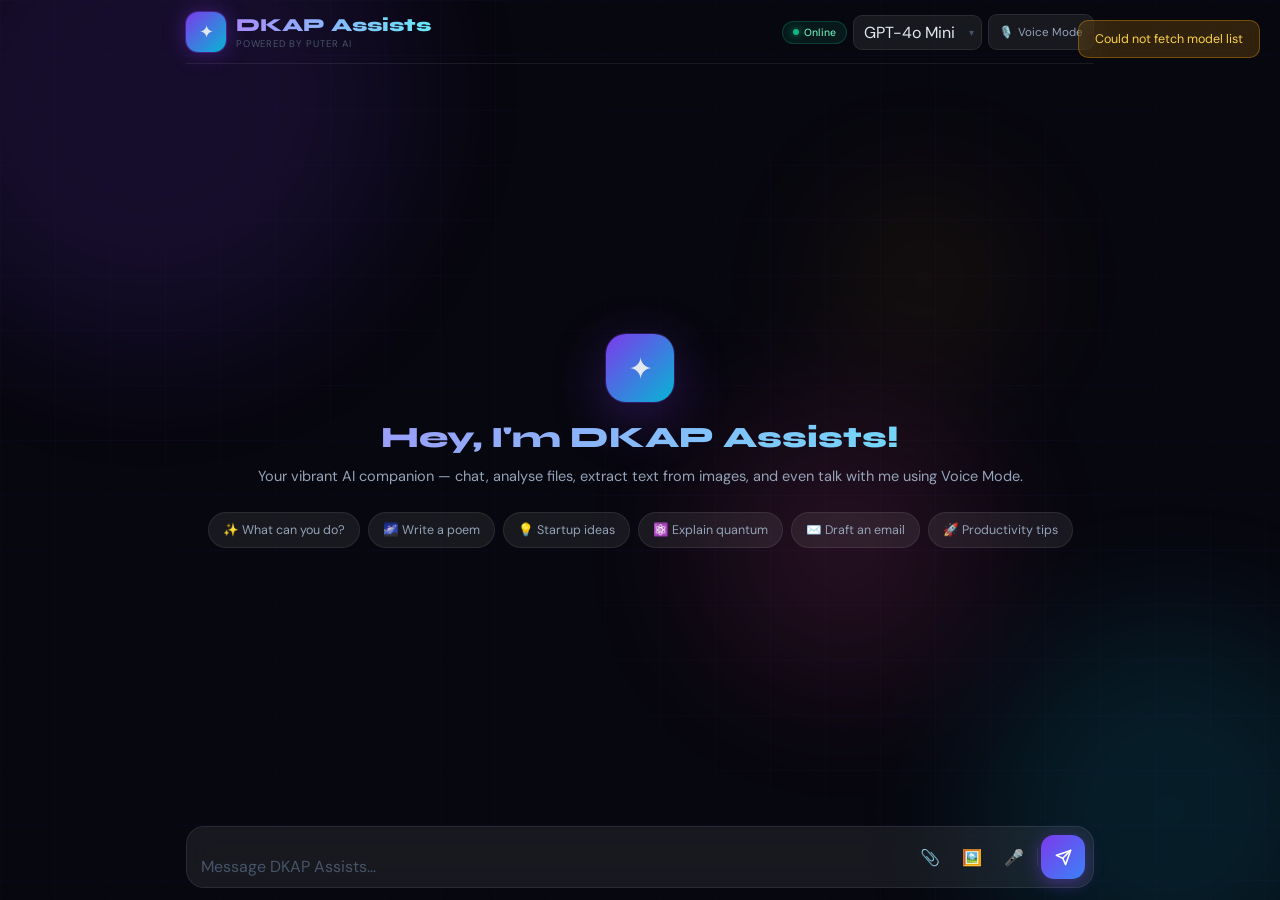
<file: dkap-assists.html>
<!DOCTYPE html>
<html lang="en">
<head>
<meta charset="UTF-8">
<meta name="viewport" content="width=device-width, initial-scale=1.0, viewport-fit=cover, maximum-scale=1.0">
<meta name="mobile-web-app-capable" content="yes">
<meta name="apple-mobile-web-app-capable" content="yes">
<meta name="apple-mobile-web-app-status-bar-style" content="black-translucent">
<title>DKAP Assists · Your AI Companion</title>
<link rel="preconnect" href="https://fonts.googleapis.com">
<link rel="preconnect" href="https://fonts.gstatic.com" crossorigin>
<link href="https://fonts.googleapis.com/css2?family=Syne:wght@400;600;700;800&family=DM+Sans:ital,wght@0,300;0,400;0,500;0,600;1,400&display=swap" rel="stylesheet">
<script src="https://js.puter.com/v2/"></script>
<style>
:root {
  --bg:         #07070f;
  --glass:      rgba(255,255,255,0.04);
  --glass-b:    rgba(255,255,255,0.07);
  --violet:     #7c3aed;
  --violet-l:   #a78bfa;
  --cyan:       #06b6d4;
  --cyan-l:     #67e8f9;
  --pink:       #ec4899;
  --pink-l:     #f9a8d4;
  --green:      #10b981;
  --green-l:    #6ee7b7;
  --text:       #e2e8f0;
  --text-dim:   #94a3b8;
  --text-faint: #475569;
  --border:     rgba(255,255,255,0.08);
  --safe-bottom: env(safe-area-inset-bottom, 0px);
  --safe-top:    env(safe-area-inset-top, 0px);
}

*, *::before, *::after { box-sizing: border-box; margin: 0; padding: 0; }

/* Use dvh so mobile Chrome address bar doesn't cause overflow */
html { height: 100%; height: 100dvh; }
body {
  font-family: 'DM Sans', sans-serif;
  background: var(--bg);
  color: var(--text);
  -webkit-font-smoothing: antialiased;
  /* Prevent bounce scroll on iOS */
  overscroll-behavior: none;
  height: 100%;
  height: 100dvh;
  overflow: hidden;
}

/* BACKGROUND */
.bg-canvas { position:fixed; inset:0; z-index:0; overflow:hidden; pointer-events:none; }
.orb { position:absolute; border-radius:50%; filter:blur(70px); opacity:0.13; animation:drift 20s ease-in-out infinite alternate; }
.orb-1 { width:min(500px,120vw); height:min(500px,120vw); background:var(--violet); top:-150px; left:-100px; animation-duration:22s; }
.orb-2 { width:min(380px,100vw);  height:min(380px,100vw);  background:var(--cyan);   bottom:-100px; right:-80px; animation-duration:26s; animation-delay:-9s; }
.orb-3 { width:min(280px,80vw);  height:min(280px,80vw);  background:var(--pink);   top:45%; left:55%; animation-duration:18s; animation-delay:-5s; }
.orb-4 { width:min(200px,60vw);  height:min(200px,60vw);  background:#f59e0b; top:20%; right:20%; opacity:0.07; animation-duration:24s; animation-delay:-12s; }
@keyframes drift {
  from { transform:translate(0,0) scale(1); }
  to   { transform:translate(40px,28px) scale(1.08); }
}
.bg-canvas::before {
  content:''; position:absolute; inset:0;
  background-image:
    linear-gradient(rgba(124,58,237,0.03) 1px, transparent 1px),
    linear-gradient(90deg,rgba(124,58,237,0.03) 1px, transparent 1px);
  background-size:55px 55px;
}

/* ── LAYOUT ──────────────────────────────── */
#app {
  position: relative;
  z-index: 1;
  display: flex;
  flex-direction: column;
  height: 100%;
  height: 100dvh;
  max-width: 940px;
  margin: 0 auto;
  padding: 0 16px;
  /* Account for notch/status bar */
  padding-top: var(--safe-top);
}

/* ── HEADER ──────────────────────────────── */
header {
  display: flex;
  align-items: center;
  justify-content: space-between;
  padding: 12px 0 11px;
  border-bottom: 1px solid var(--border);
  flex-shrink: 0;
  gap: 10px;
}
.brand { display:flex; align-items:center; gap:10px; min-width:0; }
.brand-icon {
  width: 40px; height: 40px;
  border-radius: 12px; flex-shrink: 0;
  background: linear-gradient(135deg, var(--violet), var(--cyan));
  display: flex; align-items: center; justify-content: center; font-size: 18px;
  box-shadow: 0 0 0 1px rgba(124,58,237,0.4), 0 0 22px rgba(124,58,237,0.4);
  animation: icon-glow 4s ease-in-out infinite;
}
@keyframes icon-glow {
  0%,100%{ box-shadow:0 0 0 1px rgba(124,58,237,0.4), 0 0 22px rgba(124,58,237,0.4); }
  50%    { box-shadow:0 0 0 1px rgba(6,182,212,0.55), 0 0 40px rgba(6,182,212,0.4); }
}
.brand-name {
  font-family: 'Syne', sans-serif; font-weight: 800; font-size: 1.15rem;
  background: linear-gradient(90deg, var(--violet-l), var(--cyan-l), var(--pink-l));
  background-size: 200% auto; -webkit-background-clip: text;
  -webkit-text-fill-color: transparent; background-clip: text;
  animation: shimmer 5s linear infinite;
  white-space: nowrap;
}
@keyframes shimmer { to { background-position:200% center; } }
.brand-sub { font-size: 0.6rem; color: var(--text-faint); letter-spacing: 0.08em; text-transform: uppercase; margin-top: 1px; }

.header-right {
  display: flex;
  align-items: center;
  gap: 6px;
  flex-shrink: 0;
}

.status-badge {
  display: flex; align-items: center; gap: 5px;
  padding: 4px 10px; border-radius: 99px;
  background: rgba(16,185,129,0.1);
  border: 1px solid rgba(16,185,129,0.25);
  font-size: 0.65rem; font-weight: 500; color: var(--green-l);
  white-space: nowrap;
}
/* Hide "Online" text on very small screens, keep dot */
@media (max-width: 400px) {
  .status-badge span:last-child { display: none; }
  .status-badge { padding: 6px; }
}
.status-dot { width:6px; height:6px; border-radius:50%; background:var(--green); box-shadow:0 0 8px var(--green); animation:blink 2.5s ease-in-out infinite; flex-shrink:0; }
@keyframes blink { 0%,100%{opacity:1;transform:scale(1)} 50%{opacity:0.35;transform:scale(0.8)} }

.model-wrap { position:relative; }
.model-wrap::after { content:'▾'; position:absolute; right:8px; top:50%; transform:translateY(-50%); color:var(--text-faint); pointer-events:none; font-size:0.65rem; }
#model-selector {
  appearance: none; background: var(--glass-b); border: 1px solid var(--border);
  color: var(--text); padding: 6px 26px 6px 10px; border-radius: 9px;
  font-family: 'DM Sans', sans-serif; font-size: 0.72rem; cursor: pointer; outline: none;
  /* Shrink on mobile to fit header */
  max-width: min(170px, 38vw);
  transition: border-color 0.2s, background 0.2s;
  /* Prevent iOS zoom on focus (font-size >= 16px fix) */
  font-size: max(0.72rem, 16px);
}
/* Override back down visually — the 16px only prevents zoom */
@media (max-width: 480px) {
  #model-selector { font-size: 12px; max-width: 120px; padding: 6px 22px 6px 8px; }
}
#model-selector:hover, #model-selector:focus { border-color:var(--violet); background:rgba(124,58,237,0.12); }
#model-selector option { background:#14122a; }

#voice-mode-btn {
  display: flex; align-items: center; gap: 5px;
  padding: 6px 10px; border-radius: 9px;
  background: var(--glass-b); border: 1px solid var(--border);
  color: var(--text-dim); font-family: 'DM Sans', sans-serif; font-size: 0.72rem;
  cursor: pointer; transition: all 0.25s; white-space: nowrap;
  /* Minimum touch target */
  min-height: 36px;
}
/* Hide voice label text on small screens — keep icon only */
@media (max-width: 480px) {
  #voice-label { display: none; }
  #voice-mode-btn { padding: 6px 9px; }
}
#voice-mode-btn:hover { border-color:var(--pink); color:var(--pink-l); background:rgba(236,72,153,0.1); }
#voice-mode-btn.active { background:rgba(236,72,153,0.18); border-color:var(--pink); color:var(--pink-l); animation:vglow 2s ease-in-out infinite; }
@keyframes vglow { 0%,100%{box-shadow:0 0 12px rgba(236,72,153,0.2)} 50%{box-shadow:0 0 28px rgba(236,72,153,0.5)} }

/* ── CHAT WINDOW ─────────────────────────── */
#chat-window {
  flex: 1;
  overflow-y: auto;
  overflow-x: hidden;
  padding: 20px 2px 12px;
  display: flex;
  flex-direction: column;
  gap: 18px;
  scroll-behavior: smooth;
  /* Smooth scrolling on iOS */
  -webkit-overflow-scrolling: touch;
  overscroll-behavior: contain;
}
#chat-window::-webkit-scrollbar { width: 2px; }
#chat-window::-webkit-scrollbar-thumb { background: rgba(255,255,255,0.07); border-radius:99px; }

/* Welcome card */
.welcome-card {
  margin: auto;
  text-align: center;
  padding: 24px 12px;
  animation: fadeUp 0.6s cubic-bezier(0.34,1.56,0.64,1) both;
}
.welcome-icon {
  width: 68px; height: 68px; border-radius: 20px;
  margin: 0 auto 18px;
  background: linear-gradient(135deg, var(--violet), var(--cyan));
  display: flex; align-items: center; justify-content: center; font-size: 30px;
  box-shadow: 0 0 0 1px rgba(124,58,237,0.3), 0 16px 55px rgba(124,58,237,0.32);
}
.welcome-card h2 {
  font-family: 'Syne', sans-serif; font-size: clamp(1.3rem, 5vw, 1.85rem); font-weight: 800;
  background: linear-gradient(120deg, var(--violet-l), var(--cyan-l), var(--pink-l));
  background-size: 200%; -webkit-background-clip: text;
  -webkit-text-fill-color: transparent; background-clip: text;
  animation: shimmer 4s linear infinite; margin-bottom: 10px;
}
.welcome-card p {
  color: var(--text-dim); font-size: clamp(0.82rem, 3.5vw, 0.91rem);
  margin-bottom: 22px; line-height: 1.65;
}
.chips { display:flex; flex-wrap:wrap; gap:8px; justify-content:center; }
.chip {
  padding: 8px 14px; border-radius: 99px;
  background: var(--glass-b); border: 1px solid var(--border);
  font-size: clamp(0.72rem, 3vw, 0.78rem); color: var(--text-dim);
  cursor: pointer; transition: all 0.2s; user-select: none;
  /* Better touch targets */
  min-height: 36px; display: flex; align-items: center;
  -webkit-tap-highlight-color: transparent;
}
.chip:active { border-color:var(--violet); color:var(--violet-l); transform:scale(0.97); }
@media (hover:hover) {
  .chip:hover { border-color:var(--violet); color:var(--violet-l); transform:translateY(-2px); box-shadow:0 8px 22px rgba(124,58,237,0.22); }
}

/* Messages */
.msg-row { display:flex; gap:9px; align-items:flex-end; animation:fadeUp 0.35s cubic-bezier(0.34,1.56,0.64,1) both; }
.msg-row.user { flex-direction:row-reverse; }
@keyframes fadeUp { from{opacity:0;transform:translateY(16px) scale(0.96)} to{opacity:1;transform:translateY(0) scale(1)} }

.avatar {
  width: 32px; height: 32px; border-radius: 10px; flex-shrink: 0;
  display: flex; align-items: center; justify-content: center;
  font-size: 13px; font-weight: 700;
}
.avatar.ai-av   { background:linear-gradient(135deg, var(--violet), var(--cyan)); box-shadow:0 0 14px rgba(124,58,237,0.4); }
.avatar.user-av { background:linear-gradient(135deg, var(--pink), #f97316); box-shadow:0 0 14px rgba(236,72,153,0.3); }

.bubble {
  /* Wider on mobile for readability */
  max-width: min(82%, 680px);
  padding: 12px 15px; border-radius: 18px;
  line-height: 1.7; font-size: clamp(0.85rem, 3.5vw, 0.9rem);
  word-break: break-word; position: relative;
}
.msg-row.ai   .bubble { background:var(--glass-b); border:1px solid var(--border); border-bottom-left-radius:5px; backdrop-filter:blur(12px); }
.msg-row.user .bubble { background:linear-gradient(135deg,rgba(124,58,237,0.3),rgba(6,182,212,0.2)); border:1px solid rgba(124,58,237,0.28); border-bottom-right-radius:5px; }

.bubble-content { white-space: pre-wrap; }
.bubble-content code { background:rgba(0,0,0,0.35); border:1px solid var(--border); border-radius:5px; padding:1px 6px; font-family:'Courier New',monospace; font-size:0.8em; color:var(--violet-l); }
.bubble-content pre { background:rgba(0,0,0,0.45); border:1px solid var(--border); border-radius:10px; padding:11px 13px; overflow-x:auto; margin:8px 0; font-size:0.8em; line-height:1.5; -webkit-overflow-scrolling:touch; }
.bubble-content pre code { background:none; border:none; padding:0; color:var(--cyan-l); }
.bubble-content em     { color:var(--pink-l); font-style:italic; }
.bubble-content strong { color:var(--cyan-l); font-weight:600; }
.bubble img { max-width:100%; border-radius:10px; margin-top:10px; }

.msg-attachments { margin-top:9px; padding-top:8px; border-top:1px solid var(--border); font-size:0.72rem; color:var(--text-faint); display:flex; flex-wrap:wrap; gap:6px; align-items:center; }
.att-chip { display:inline-flex; align-items:center; gap:4px; background:rgba(124,58,237,0.12); border:1px solid rgba(124,58,237,0.25); padding:2px 8px; border-radius:99px; color:var(--violet-l); font-size:0.7rem; }

/* Typing dots */
.typing-dots { display:flex; gap:5px; align-items:center; padding:4px 0; }
.typing-dots span { width:7px; height:7px; border-radius:50%; display:block; animation:bounce 1.3s ease-in-out infinite; }
.typing-dots span:nth-child(1){ background:var(--violet-l); }
.typing-dots span:nth-child(2){ background:var(--cyan-l); animation-delay:0.18s; }
.typing-dots span:nth-child(3){ background:var(--pink-l); animation-delay:0.36s; }
@keyframes bounce { 0%,80%,100%{transform:translateY(0);opacity:0.5} 40%{transform:translateY(-9px);opacity:1} }

/* ── FOOTER ──────────────────────────────── */
footer {
  padding: 8px 0;
  /* Respect home bar on iPhone */
  padding-bottom: max(12px, var(--safe-bottom));
  flex-shrink: 0;
}
#file-previews { display:flex; gap:7px; margin-bottom:8px; flex-wrap:wrap; min-height:0; }
.preview-item { display:flex; align-items:center; gap:7px; padding:5px 12px; border-radius:99px; background:rgba(124,58,237,0.14); border:1px solid rgba(124,58,237,0.28); font-size:0.72rem; color:var(--violet-l); animation:fadeUp 0.2s both; }
.preview-item .remove { cursor:pointer; color:var(--pink); font-size:1.05rem; line-height:1; transition:transform 0.15s; padding:2px 4px; }

.input-shell {
  display: flex; align-items: flex-end; gap: 6px;
  background: var(--glass-b); border: 1px solid var(--border);
  border-radius: 18px; padding: 8px 8px 8px 14px;
  transition: border-color 0.25s, box-shadow 0.25s;
  backdrop-filter: blur(14px);
}
.input-shell:focus-within { border-color:rgba(124,58,237,0.5); box-shadow:0 0 0 3px rgba(124,58,237,0.1); }

#user-input {
  flex: 1; background: transparent; border: none; outline: none;
  color: var(--text); font-family: 'DM Sans', sans-serif;
  font-size: 16px; /* 16px prevents iOS auto-zoom */
  resize: none; height: 24px; max-height: 160px;
  line-height: 1.55;
  /* Prevent iOS highlights */
  -webkit-tap-highlight-color: transparent;
}
#user-input::placeholder { color: var(--text-faint); }

.action-strip { display:flex; align-items:center; gap:2px; }

.act-btn {
  /* Larger touch targets on mobile */
  width: 40px; height: 40px;
  border-radius: 9px; background: transparent; border: 1px solid transparent;
  color: var(--text-faint); font-size: 16px; cursor: pointer;
  display: flex; align-items: center; justify-content: center;
  transition: all 0.18s; position: relative; flex-shrink: 0;
  -webkit-tap-highlight-color: transparent;
}
/* Tooltips only on devices with hover (not touch) */
@media (hover:hover) {
  .act-btn[data-tip]::after { content:attr(data-tip); position:absolute; bottom:calc(100% + 8px); left:50%; transform:translateX(-50%); background:#1a1630; border:1px solid var(--border); color:var(--text-dim); font-family:'DM Sans',sans-serif; font-size:0.65rem; padding:4px 8px; border-radius:6px; white-space:nowrap; pointer-events:none; z-index:10; opacity:0; transition:opacity 0.15s; }
  .act-btn[data-tip]:hover::after { opacity:1; }
  .act-btn:hover { background:var(--glass-b); border-color:var(--border); color:var(--text); transform:translateY(-1px); }
}
.act-btn:active { background:var(--glass-b); border-color:var(--border); color:var(--text); transform:scale(0.92); }
.act-btn.active-rec { color:var(--pink); border-color:rgba(236,72,153,0.4); background:rgba(236,72,153,0.1); animation:pulse-ring 1s ease-in-out infinite; }
@keyframes pulse-ring { 0%,100%{box-shadow:0 0 0 0 rgba(236,72,153,0.45)} 50%{box-shadow:0 0 0 6px rgba(236,72,153,0)} }

.act-divider { width:1px; height:18px; background:var(--border); margin:0 1px; flex-shrink:0; }

#send-btn {
  width: 44px; height: 44px; border-radius: 13px; flex-shrink: 0;
  background: linear-gradient(135deg, var(--violet), #3b82f6);
  border: none; color: white; font-size: 16px; cursor: pointer;
  display: flex; align-items: center; justify-content: center;
  transition: all 0.2s;
  box-shadow: 0 4px 18px rgba(124,58,237,0.45);
  -webkit-tap-highlight-color: transparent;
}
@media (hover:hover) {
  #send-btn:hover { transform:scale(1.08); box-shadow:0 6px 28px rgba(124,58,237,0.65); }
  #send-btn:hover svg { transform:translateX(2px) translateY(-2px); }
}
#send-btn:active { transform:scale(0.91); }
#send-btn svg { transition:transform 0.2s; }

#general-file-input, #image-ocr-input { display:none; }

/* ── TOAST ───────────────────────────────── */
#toast-area {
  position: fixed;
  /* On mobile show toasts at bottom so they don't cover header */
  bottom: max(80px, calc(80px + var(--safe-bottom)));
  right: 12px;
  z-index: 200;
  display: flex;
  flex-direction: column;
  gap: 8px;
}
@media (min-width: 600px) {
  #toast-area { top: 20px; bottom: auto; right: 20px; }
}
.toast { padding:10px 16px; border-radius:10px; font-size:0.78rem; font-family:'DM Sans',sans-serif; backdrop-filter:blur(14px); pointer-events:none; animation:toastIn 0.3s cubic-bezier(0.34,1.56,0.64,1) both; max-width:min(260px, 85vw); }
@keyframes toastIn { from{opacity:0;transform:translateX(22px)} to{opacity:1;transform:translateX(0)} }
.toast.success { background:rgba(16,185,129,0.18); border:1px solid rgba(16,185,129,0.35); color:var(--green-l); }
.toast.error   { background:rgba(239,68,68,0.18);  border:1px solid rgba(239,68,68,0.35);  color:#fca5a5; }
.toast.info    { background:rgba(124,58,237,0.18); border:1px solid rgba(124,58,237,0.35); color:var(--violet-l); }
.toast.warning { background:rgba(245,158,11,0.18); border:1px solid rgba(245,158,11,0.35); color:#fcd34d; }

* { scrollbar-width:thin; scrollbar-color:rgba(255,255,255,0.06) transparent; }
</style>
</head>
<body>

<div class="bg-canvas">
  <div class="orb orb-1"></div>
  <div class="orb orb-2"></div>
  <div class="orb orb-3"></div>
  <div class="orb orb-4"></div>
</div>

<div id="toast-area"></div>

<div id="app">
  <header>
    <div class="brand">
      <div class="brand-icon">✦</div>
      <div>
        <div class="brand-name">DKAP Assists</div>
        <div class="brand-sub">Powered by Puter AI</div>
      </div>
    </div>
    <div class="header-right">
      <div class="status-badge"><span class="status-dot"></span><span> Online</span></div>
      <div class="model-wrap">
        <select id="model-selector"><option value="">Loading…</option></select>
      </div>
      <button id="voice-mode-btn">
        <span id="voice-icon">🎙️</span>
        <span id="voice-label">Voice Mode</span>
      </button>
    </div>
  </header>

  <div id="chat-window">
    <div class="welcome-card" id="welcome-card">
      <div class="welcome-icon">✦</div>
      <h2>Hey, I'm DKAP Assists!</h2>
      <p>Your vibrant AI companion — chat, analyse files, extract text from images, and even talk with me using Voice Mode.</p>
      <div class="chips">
        <div class="chip" data-prompt="What can you do for me?">✨ What can you do?</div>
        <div class="chip" data-prompt="Write me a short poem about the cosmos.">🌌 Write a poem</div>
        <div class="chip" data-prompt="Give me 5 creative startup ideas for 2025.">💡 Startup ideas</div>
        <div class="chip" data-prompt="Explain quantum computing in simple terms.">⚛️ Explain quantum</div>
        <div class="chip" data-prompt="Help me write a professional email to reschedule a meeting.">✉️ Draft an email</div>
        <div class="chip" data-prompt="What are some tips to improve my productivity?">🚀 Productivity tips</div>
      </div>
    </div>
  </div>

  <footer>
    <div id="file-previews"></div>
    <div class="input-shell">
      <input type="file" id="general-file-input" multiple>
      <input type="file" id="image-ocr-input" accept="image/*">
      <textarea id="user-input" placeholder="Message DKAP Assists…" rows="1"></textarea>
      <div class="action-strip">
        <button class="act-btn" id="add-file-btn" data-tip="Attach files">📎</button>
        <button class="act-btn" id="ocr-btn" data-tip="Image → Text (OCR)">🖼️</button>
        <button class="act-btn" id="stt-btn" data-tip="Speak to type">🎤</button>
        <div class="act-divider"></div>
        <button id="send-btn" data-tip="Send">
          <svg width="17" height="17" viewBox="0 0 24 24" fill="none" stroke="currentColor" stroke-width="2.3" stroke-linecap="round" stroke-linejoin="round">
            <line x1="22" y1="2" x2="11" y2="13"/><polygon points="22 2 15 22 11 13 2 9 22 2"/>
          </svg>
        </button>
      </div>
    </div>
  </footer>
</div>

<script>
// ═══════════════════════════════
//  STATE
// ═══════════════════════════════
let currentModel        = 'gpt-4o-mini';
let attachedPuterPaths  = [];
let isVoiceMode         = false;
let currentAudio        = null;
let mediaRecorder       = null;
let audioChunks         = [];
let isRecording         = false;
let isStreaming         = false;
let conversationHistory = [];

// ═══════════════════════════════
//  DOM
// ═══════════════════════════════
const dom = {
  chatWindow:   document.getElementById('chat-window'),
  userInput:    document.getElementById('user-input'),
  modelSel:     document.getElementById('model-selector'),
  sendBtn:      document.getElementById('send-btn'),
  fileInput:    document.getElementById('general-file-input'),
  addFileBtn:   document.getElementById('add-file-btn'),
  ocrInput:     document.getElementById('image-ocr-input'),
  ocrBtn:       document.getElementById('ocr-btn'),
  sttBtn:       document.getElementById('stt-btn'),
  voiceModeBtn: document.getElementById('voice-mode-btn'),
  voiceLabel:   document.getElementById('voice-label'),
  voiceIcon:    document.getElementById('voice-icon'),
  filePreviews: document.getElementById('file-previews'),
  welcomeCard:  document.getElementById('welcome-card'),
  toastArea:    document.getElementById('toast-area'),
};

// ═══════════════════════════════
//  INIT
// ═══════════════════════════════
(async function init() {
  bindEvents();
  fixMobileKeyboard();
  await loadModels();
})();

// ── Mobile keyboard: resize chat window when keyboard opens ──
function fixMobileKeyboard() {
  if (!window.visualViewport) return;
  const app = document.getElementById('app');
  window.visualViewport.addEventListener('resize', () => {
    const keyboardHeight = window.innerHeight - window.visualViewport.height;
    app.style.height = window.visualViewport.height + 'px';
    // Scroll to bottom when keyboard opens
    if (keyboardHeight > 100) {
      setTimeout(() => {
        dom.chatWindow.scrollTop = dom.chatWindow.scrollHeight;
      }, 100);
    }
  });
}

function bindEvents() {
  dom.sendBtn.addEventListener('click', sendMessage);
  dom.userInput.addEventListener('keydown', e => {
    // On mobile, Enter adds newline by default — only send on desktop (physical keyboard)
    if (e.key === 'Enter' && !e.shiftKey && !isMobile()) {
      e.preventDefault();
      sendMessage();
    }
  });
  dom.userInput.addEventListener('input', autoResize);
  dom.modelSel.addEventListener('change', e => { currentModel = e.target.value; });
  dom.addFileBtn.addEventListener('click', () => dom.fileInput.click());
  dom.fileInput.addEventListener('change', handleFileUpload);
  dom.ocrBtn.addEventListener('click', () => dom.ocrInput.click());
  dom.ocrInput.addEventListener('change', handleOCR);
  dom.sttBtn.addEventListener('click', toggleSTT);
  dom.voiceModeBtn.addEventListener('click', toggleVoiceMode);
  document.querySelectorAll('.chip').forEach(chip => {
    chip.addEventListener('click', () => {
      dom.userInput.value = chip.dataset.prompt;
      autoResize();
      sendMessage();
    });
  });
}

function isMobile() {
  return window.matchMedia('(max-width: 768px)').matches || 'ontouchstart' in window;
}

function autoResize() {
  const el = dom.userInput;
  el.style.height = 'auto';
  el.style.height = Math.min(el.scrollHeight, 160) + 'px';
}

// ═══════════════════════════════
//  LOAD MODELS
// ═══════════════════════════════
async function loadModels() {
  try {
    const models = await puter.ai.listModels();
    dom.modelSel.innerHTML = '';
    const popular = ['gpt-4o-mini','gpt-4o','claude-sonnet-4-5','gemini-2.5-flash-lite','claude-opus-4-5'];
    models.sort((a,b) => {
      const ai = popular.indexOf(a.id), bi = popular.indexOf(b.id);
      if (ai > -1 && bi > -1) return ai - bi;
      if (ai > -1) return -1;
      if (bi > -1) return 1;
      return (a.name||a.id).localeCompare(b.name||b.id);
    });
    models.forEach(m => {
      const opt = document.createElement('option');
      opt.value = m.id;
      opt.textContent = (m.name || m.id) + (m.provider ? ` · ${m.provider}` : '');
      if (m.id === currentModel) opt.selected = true;
      dom.modelSel.appendChild(opt);
    });
    if (dom.modelSel.value) currentModel = dom.modelSel.value;
    toast('✦ Models ready', 'success');
  } catch(e) {
    dom.modelSel.innerHTML = '<option value="gpt-4o-mini">GPT-4o Mini</option>';
    toast('Could not fetch model list', 'warning');
  }
}

// ═══════════════════════════════
//  SEND MESSAGE
// ═══════════════════════════════
async function sendMessage() {
  const text = dom.userInput.value.trim();
  if ((!text && attachedPuterPaths.length === 0) || isStreaming) return;

  if (dom.welcomeCard) dom.welcomeCard.style.display = 'none';

  dom.userInput.value = '';
  dom.userInput.style.height = '24px';
  // Dismiss keyboard on mobile after sending
  dom.userInput.blur();

  const files = [...attachedPuterPaths];
  attachedPuterPaths = [];
  renderPreviews();

  appendMsg('user', text, files);

  let content;
  if (files.length > 0) {
    content = [{ type:'text', text: text || 'Analyse these files.' }];
    files.forEach(p => content.push({ type:'file', puter_path:p }));
  } else {
    content = text;
  }

  conversationHistory.push({ role:'user', content });

  const thinkingRow = appendTyping();
  isStreaming = true;
  dom.sendBtn.style.opacity = '0.5';

  try {
    const historySlice = conversationHistory.slice(-22);
    const stream = await puter.ai.chat(historySlice, { model: currentModel, stream: true });

    thinkingRow.remove();
    const { contentEl } = appendStreamBubble();
    let fullText = '';

    for await (const chunk of stream) {
      if (chunk?.text) {
        fullText += chunk.text;
        contentEl.innerHTML = formatMarkdown(fullText);
        dom.chatWindow.scrollTop = dom.chatWindow.scrollHeight;
      }
      if (chunk?.image) {
        const img = document.createElement('img');
        img.src = chunk.image.image_url?.url || chunk.image;
        img.style.cssText = 'max-width:100%;border-radius:10px;margin-top:10px;display:block;';
        contentEl.appendChild(img);
      }
    }

    conversationHistory.push({ role:'assistant', content: fullText });
    if (isVoiceMode && fullText) await speakText(fullText);

  } catch(e) {
    thinkingRow.remove();
    appendMsg('ai', '⚠️ **Error:** ' + (e.message || 'Something went wrong.'));
    toast(e.message || 'AI error', 'error');
  } finally {
    isStreaming = false;
    dom.sendBtn.style.opacity = '1';
  }
}

// ═══════════════════════════════
//  FILE UPLOAD
// ═══════════════════════════════
async function handleFileUpload(e) {
  const files = e.target.files;
  if (!files.length) return;
  dom.addFileBtn.textContent = '⏳';
  try {
    const uploaded = await puter.fs.upload(files);
    const arr = Array.isArray(uploaded) ? uploaded : [uploaded];
    arr.forEach(f => attachedPuterPaths.push(f.path));
    renderPreviews();
    toast(`${arr.length} file(s) attached ✦`, 'success');
  } catch(err) {
    toast('Upload failed: ' + err.message, 'error');
  } finally {
    dom.addFileBtn.textContent = '📎';
    dom.fileInput.value = '';
  }
}

function renderPreviews() {
  dom.filePreviews.innerHTML = '';
  attachedPuterPaths.forEach((path, i) => {
    const name = path.split('/').pop();
    const div = document.createElement('div');
    div.className = 'preview-item';
    div.innerHTML = `<span>📄 ${name}</span><span class="remove" data-i="${i}">×</span>`;
    dom.filePreviews.appendChild(div);
  });
  dom.filePreviews.querySelectorAll('.remove').forEach(btn => {
    btn.addEventListener('click', e => {
      attachedPuterPaths.splice(+e.target.dataset.i, 1);
      renderPreviews();
    });
  });
}

// ═══════════════════════════════
//  OCR
// ═══════════════════════════════
async function handleOCR(e) {
  const file = e.target.files[0];
  if (!file) return;
  dom.ocrBtn.textContent = '⏳';
  toast('Reading image…', 'info');
  try {
    const result = await puter.ai.img2txt(file);
    if (result) {
      dom.userInput.value += (dom.userInput.value ? '\n\n' : '') + result;
      dom.userInput.dispatchEvent(new Event('input'));
      autoResize();
      toast('Text extracted successfully!', 'success');
    } else {
      toast('No text detected in image', 'warning');
    }
  } catch(err) {
    toast('OCR failed: ' + err.message, 'error');
  } finally {
    dom.ocrBtn.textContent = '🖼️';
    dom.ocrInput.value = '';
  }
}

// ═══════════════════════════════
//  SPEECH TO TEXT
// ═══════════════════════════════
async function toggleSTT() {
  if (isRecording) {
    mediaRecorder?.stop();
    return;
  }
  try {
    const stream = await navigator.mediaDevices.getUserMedia({ audio: true });
    mediaRecorder = new MediaRecorder(stream);
    audioChunks = [];
    mediaRecorder.ondataavailable = e => audioChunks.push(e.data);
    mediaRecorder.onstop = async () => {
      const blob = new Blob(audioChunks, { type: 'audio/wav' });
      dom.sttBtn.textContent = '⏳';
      try {
        const result = await puter.ai.speech2txt(blob);
        const txt = typeof result === 'string' ? result : (result?.text || '');
        if (txt) {
          dom.userInput.value = txt;
          dom.userInput.dispatchEvent(new Event('input'));
          autoResize();
          toast('Voice captured!', 'success');
          if (isVoiceMode) sendMessage();
        }
      } catch(err) {
        toast('STT failed: ' + err.message, 'error');
      } finally {
        dom.sttBtn.textContent = '🎤';
        dom.sttBtn.classList.remove('active-rec');
        stream.getTracks().forEach(t => t.stop());
        isRecording = false;
      }
    };
    mediaRecorder.start();
    isRecording = true;
    dom.sttBtn.classList.add('active-rec');
    toast('Listening… tap mic again to stop', 'info');
  } catch {
    toast('Microphone access denied', 'error');
  }
}

// ═══════════════════════════════
//  TEXT TO SPEECH
// ═══════════════════════════════
async function speakText(text) {
  if (currentAudio) { currentAudio.pause(); currentAudio = null; }
  const clean = text.replace(/[#*`>_~\[\]]/g, '').substring(0, 2800);
  try {
    dom.voiceLabel.textContent = 'Speaking…';
    currentAudio = await puter.ai.txt2speech(clean, {
      provider: 'openai', voice: 'nova', model: 'gpt-4o-mini-tts'
    });
    return new Promise(resolve => {
      currentAudio.onended = () => {
        dom.voiceLabel.textContent = 'Voice ON';
        currentAudio = null;
        resolve();
      };
      currentAudio.play();
    });
  } catch(e) {
    dom.voiceLabel.textContent = 'Voice ON';
    toast('TTS issue: ' + e.message, 'warning');
  }
}

// ═══════════════════════════════
//  VOICE MODE
// ═══════════════════════════════
function toggleVoiceMode() {
  isVoiceMode = !isVoiceMode;
  dom.voiceModeBtn.classList.toggle('active', isVoiceMode);
  if (isVoiceMode) {
    dom.voiceLabel.textContent = 'Voice ON';
    dom.voiceIcon.textContent = '🔊';
    toast('Voice Mode ON ✦', 'success');
    if (dom.welcomeCard) dom.welcomeCard.style.display = 'none';
    appendMsg('ai', '🎙️ **Voice Mode activated!** I\'ll speak every response. Tap 🎤 and start talking — I\'ll auto-send when you stop.');
  } else {
    dom.voiceLabel.textContent = 'Voice Mode';
    dom.voiceIcon.textContent = '🎙️';
    if (currentAudio) { currentAudio.pause(); currentAudio = null; }
    if (isRecording && mediaRecorder) mediaRecorder.stop();
    toast('Voice Mode OFF', 'info');
  }
}

// ═══════════════════════════════
//  DOM HELPERS
// ═══════════════════════════════
function appendMsg(role, text, files = []) {
  const isAI = role === 'ai';
  const row = document.createElement('div');
  row.className = `msg-row ${isAI ? 'ai' : 'user'}`;
  const av = document.createElement('div');
  av.className = `avatar ${isAI ? 'ai-av' : 'user-av'}`;
  av.textContent = isAI ? '✦' : '✿';
  const bubble = document.createElement('div');
  bubble.className = 'bubble';
  const contentEl = document.createElement('div');
  contentEl.className = 'bubble-content';
  contentEl.innerHTML = formatMarkdown(text);
  bubble.appendChild(contentEl);
  if (files.length > 0) {
    const attDiv = document.createElement('div');
    attDiv.className = 'msg-attachments';
    attDiv.innerHTML = files.map(p => `<span class="att-chip">📄 ${p.split('/').pop()}</span>`).join('');
    bubble.appendChild(attDiv);
  }
  row.appendChild(av);
  row.appendChild(bubble);
  dom.chatWindow.appendChild(row);
  dom.chatWindow.scrollTop = dom.chatWindow.scrollHeight;
  return row;
}

function appendTyping() {
  const row = document.createElement('div');
  row.className = 'msg-row ai';
  const av = document.createElement('div');
  av.className = 'avatar ai-av'; av.textContent = '✦';
  const bubble = document.createElement('div');
  bubble.className = 'bubble';
  bubble.innerHTML = '<div class="typing-dots"><span></span><span></span><span></span></div>';
  row.appendChild(av); row.appendChild(bubble);
  dom.chatWindow.appendChild(row);
  dom.chatWindow.scrollTop = dom.chatWindow.scrollHeight;
  return row;
}

function appendStreamBubble() {
  const row = document.createElement('div');
  row.className = 'msg-row ai';
  const av = document.createElement('div');
  av.className = 'avatar ai-av'; av.textContent = '✦';
  const bubble = document.createElement('div');
  bubble.className = 'bubble';
  const contentEl = document.createElement('div');
  contentEl.className = 'bubble-content';
  bubble.appendChild(contentEl);
  row.appendChild(av); row.appendChild(bubble);
  dom.chatWindow.appendChild(row);
  dom.chatWindow.scrollTop = dom.chatWindow.scrollHeight;
  return { row, contentEl };
}

function formatMarkdown(text) {
  if (!text) return '';
  return text
    .replace(/&/g,'&amp;').replace(/</g,'&lt;').replace(/>/g,'&gt;')
    .replace(/```([\s\S]*?)```/g, '<pre><code>$1</code></pre>')
    .replace(/`([^`\n]+)`/g, '<code>$1</code>')
    .replace(/\*\*(.+?)\*\*/g, '<strong>$1</strong>')
    .replace(/\*([^*\n]+)\*/g, '<em>$1</em>')
    .replace(/^### (.+)$/gm, '<div style="font-family:Syne,sans-serif;font-weight:700;color:var(--cyan-l);margin:10px 0 4px;font-size:1em">$1</div>')
    .replace(/^## (.+)$/gm,  '<div style="font-family:Syne,sans-serif;font-weight:700;color:var(--violet-l);margin:12px 0 5px;font-size:1.1em">$1</div>')
    .replace(/^# (.+)$/gm,   '<div style="font-family:Syne,sans-serif;font-weight:800;color:var(--pink-l);margin:12px 0 6px;font-size:1.2em">$1</div>')
    .replace(/^[-•] (.+)$/gm,'<div style="padding-left:16px;margin:2px 0">• $1</div>')
    .replace(/^(\d+)\. (.+)$/gm,'<div style="padding-left:16px;margin:2px 0">$1. $2</div>')
    .replace(/\n/g,'<br>');
}

// ═══════════════════════════════
//  TOAST
// ═══════════════════════════════
function toast(msg, type='info') {
  const el = document.createElement('div');
  el.className = `toast ${type}`;
  el.textContent = msg;
  dom.toastArea.appendChild(el);
  setTimeout(() => { el.style.opacity = '0'; el.style.transform = 'translateX(20px)'; el.style.transition = '0.3s'; }, 2900);
  setTimeout(() => el.remove(), 3250);
}
</script>
</body>
</html>
</file>
